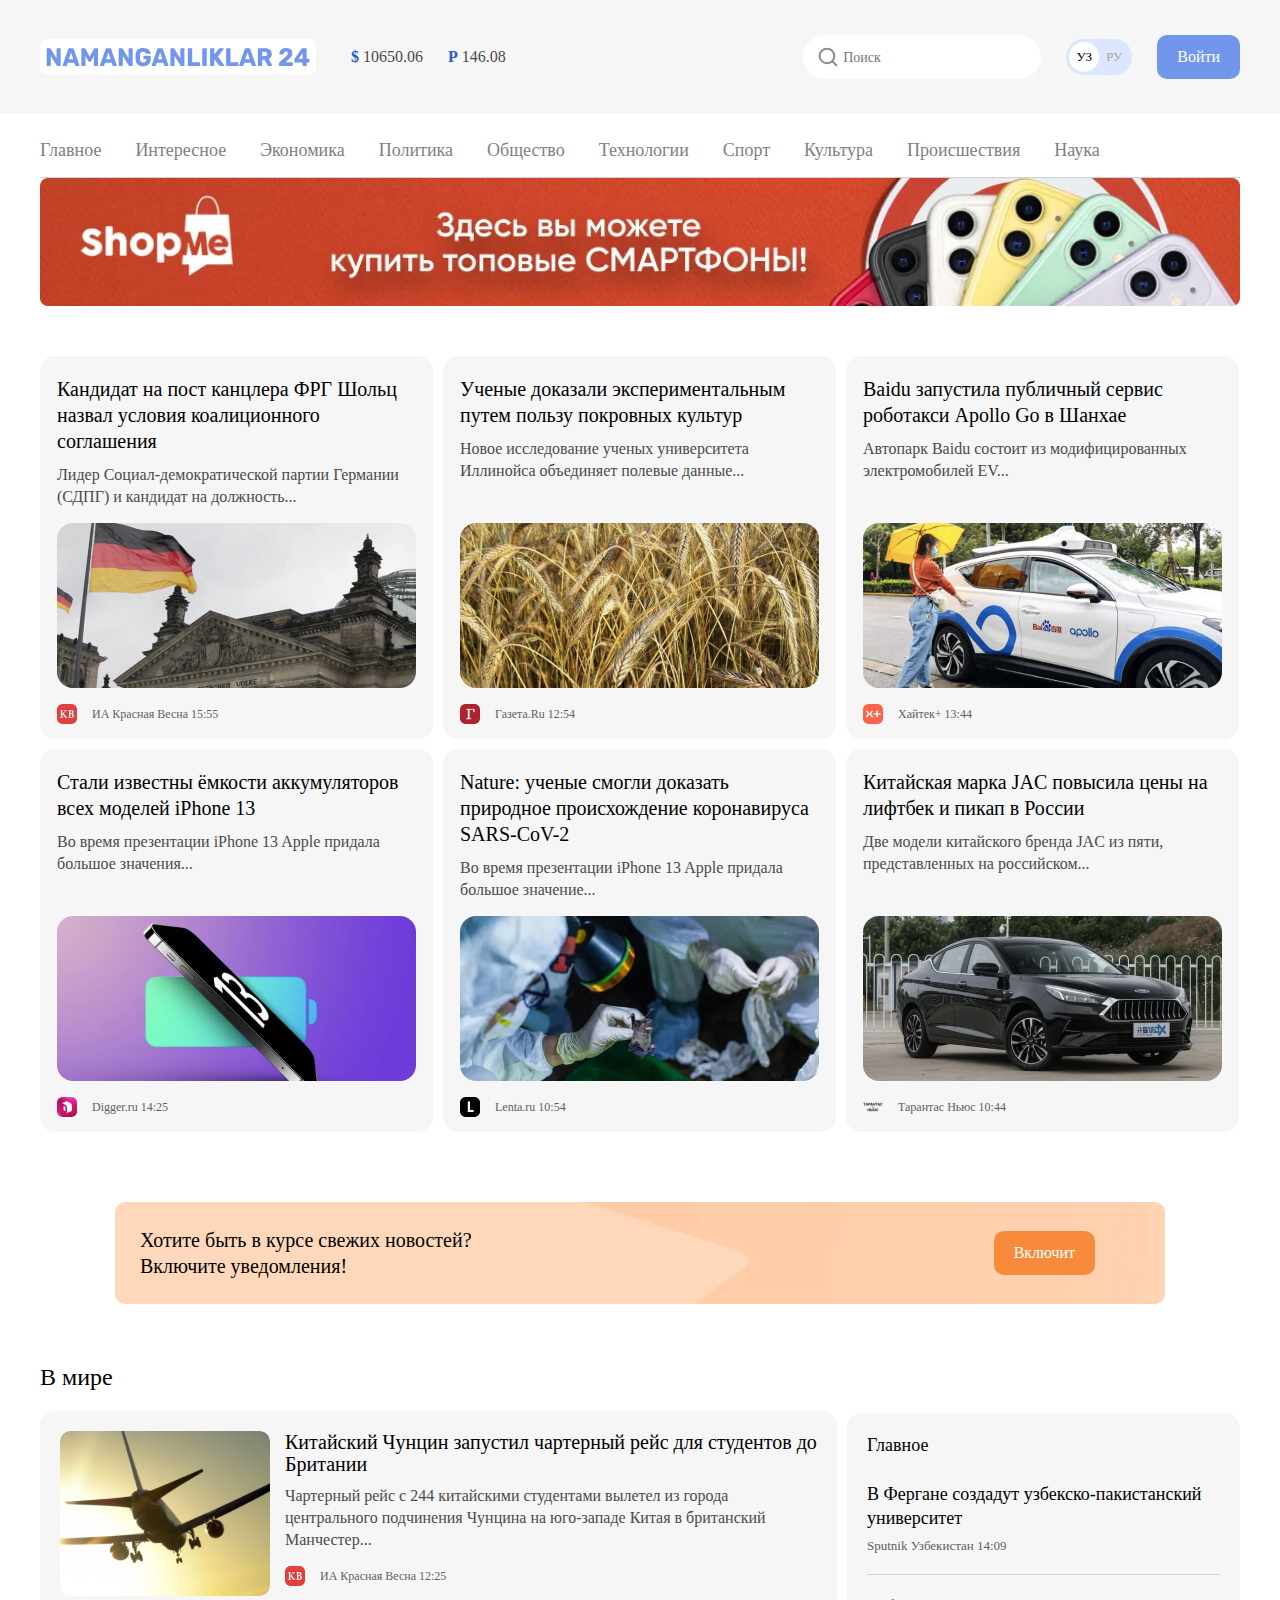
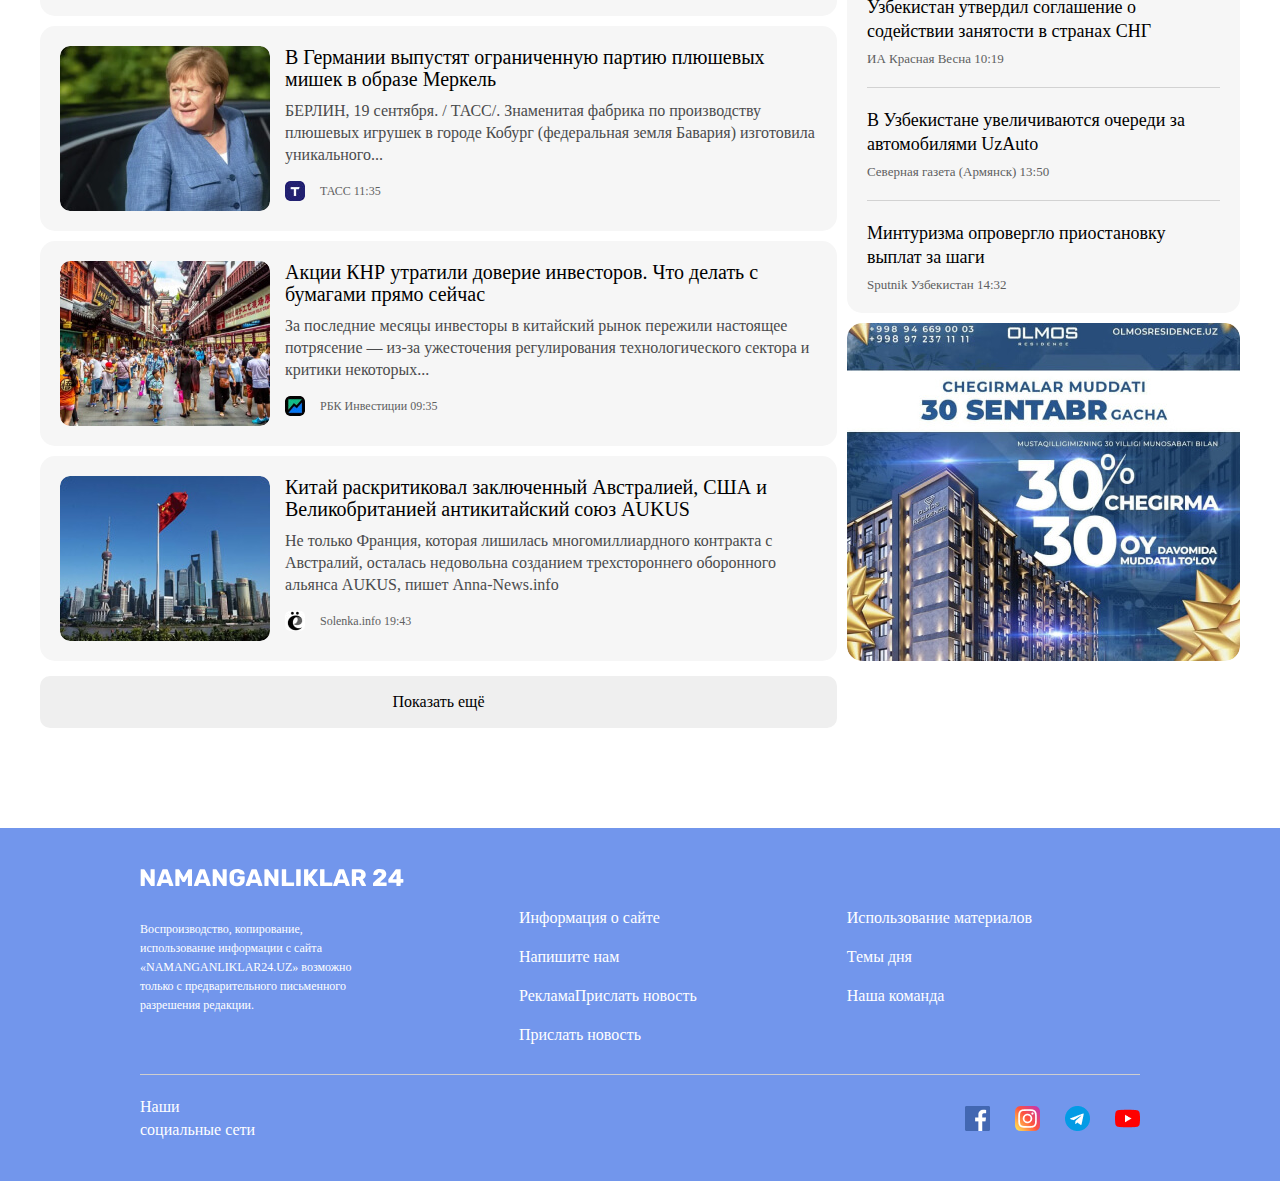
<file: index.html>
<!DOCTYPE html>
<html lang="ru">
<head>
  <meta charset="UTF-8">
  <meta http-equiv="X-UA-Compatible" content="IE=edge">
  <meta name="viewport" content="width=device-width, initial-scale=1.0">
  <title>Namanganliklar 24</title>

  <!-- ICON -->
  <link href='https://unpkg.com/boxicons@2.1.4/css/boxicons.min.css' rel='stylesheet'>

  <!-- GOOGLE FONTS -->
  <link rel="preconnect" href="https://fonts.googleapis.com">
  <link rel="preconnect" href="https://fonts.gstatic.com" crossorigin>
  <link href="https://fonts.googleapis.com/css2?family=Rubik:wght@400;500;700&display=swap" rel="stylesheet">

  <!-- STYLE -->
  <link rel="stylesheet" href="css/normalize.css">
  <link rel="stylesheet" href="css/styles.css">
</head>
<body>

  <!-- SITE-HEADER -->
<header class="site-header">
  <!-- SITE-HEADER-TOP -->
  <div class="site-header-top">
    <div class="site-header-top-container container">
      <!-- SITE-HEADER-LOGO -->
      <a class="site-header-logo" href="index.html">
        <img class="site-header-logo-img" src="img/logo-purple.svg" alt="" width="264" height="28">
      </a>

      <!-- CURRENCY-RATTES -->
      <ul class="currency-rates">
        <li class="currency-rates-item">
          <b class="currency-rates-type">$</b>
          <span class="currency-rates-value">10650.06</span>
        </li>

        <li class="currency-rates-item">
          <b class="currency-rates-type">Р</b>
          <span class="currency-rates-value">146.08</span>
        </li>
      </ul>

      <!-- GLOBAL-SEARCH-FORM -->
      <form class="global-search-form" action="https://echo.htmlakademy.ru" method="GET">
        <input class="global-search-form-input" type="search" name="search" placeholder="Поиск" aria-label="Поиск" required>
      </form>

      <!-- LANG-TOOGLE -->
      <div class="lang-toogle">
        <a class="lang-toogle-link lang-toogle-link-active" href="index.html">УЗ</a>
        <a class="lang-toogle-link" href="index.html">РУ</a>
      </div>

      <!-- SITE-HEADER-AUT -->
      <a class="button button-primary" href="#">Войти</a>
    </div>
  </div>

  <div class="container">
    <nav class="sitenav">
      <ul class="sitenav-list">
        <li class="sitenav-item">
          <a class="sitenav-link" href="index.html">Главное</a>
        </li>
        <li class="sitenav-item">
          <a class="sitenav-link" href="news-list.html">Интересное</a>
        </li>
        <li class="sitenav-item">
          <a class="sitenav-link" href="news-list.html">Экономика</a>
        </li>
        <li class="sitenav-item">
          <a class="sitenav-link" href="news-list.html">Политика</a>
        </li>
        <li class="sitenav-item">
          <a class="sitenav-link" href="news-list.html">Общество</a>
        </li>
        <li class="sitenav-item">
          <a class="sitenav-link" href="news-list.html">Технологии</a>
        </li>
        <li class="sitenav-item">
          <a class="sitenav-link" href="news-list.html">Спорт</a>
        </li>
        <li class="sitenav-item">
          <a class="sitenav-link" href="news-list.html">Культура</a>
        </li>
        <li class="sitenav-item">
          <a class="sitenav-link" href="news-list.html">Происшествия</a>
        </li>
        <li class="sitenav-item">
          <a class="sitenav-link" href="news-list.html">Наука</a>
        </li>
      </ul>
    </nav>

    <!-- SITE-HEADER-BANNER -->
    <aside class="site-header-banner">
      <a class="site-header-banner-link" href="#" target="_blank">
        <img class="site-header-banner-img" src="img/shopme-banner.jpg" alt="ShopMe banner" width="1200" height="128" srcset="img/shopme-banner.jpg 1x, img/shopme-banner@2x.jpg 2x">
      </a>
    </aside>
  </div>
</header>


<!-- MAIN-CONTENT -->
<main class="main-content">
  <div class="container">
    <!-- <h1>Namanganliklar24 site movosti</h1> -->
    <!-- TOP-NEWS  -->
    <section class="top-news">
      <!-- <h2>Top novosti</h2> -->
      <!-- NEWS-GRID  -->
      <div class="news-grid">
        <!-- NEWS-GRID-ITEM -->
        <article class="news-grid-item article-card">
          <h3 class="article-card-title">
            <a class="article-card-link" href="">
              Кандидат на пост канцлера ФРГ Шольц назвал условия коалиционного соглашения
            </a>
          </h3>
          <p class="article-card-text">
            Лидер Социал-демократической партии Германии (СДПГ) и кандидат на должность...
          </p>
          <img class="article-card-img" src="img/germany.jpg" alt="Кандидат на пост канцлера ФРГ Шольц назвал условия коалиционного соглашения" width="360" height="165" srcset="img/germany.jpg 1x, img/germany@2x.jpg 2x">
          <footer class="article-card-footer">
            <img class="aritcle-card-source-icon" src="img/krasnaya-vesna.jpg" alt="" width="20" height="20" srcset="img/krasnaya-vesna.jpg 1x, img/krasnaya-vesna@2x.jpg 2x">
            <div class="article-card-source-time">
              <span class="article-card-source">ИА Красная Весна</span>
              <time datetime="2021-09-27T15:55:00">15:55</time>
            </div>
          </footer>
        </article>
        <!-- NEWS-GRID-ITEM -->
        <article class="news-grid-item article-card">
          <h3 class="article-card-title">
            <a class="article-card-link" href="">
              Ученые доказали экспериментальным путем пользу покровных культур
            </a>
          </h3>
          <p class="article-card-text">
            Новое исследование ученых университета Иллинойса объединяет полевые данные...
          </p>
          <img class="article-card-img" src="img/wheat.jpg" alt="Ученые доказали экспериментальным путем пользу покровных культур" width="360" height="165" srcset="img/wheat.jpg 1x, img/wheat@2x.jpg 2x">
          <footer class="article-card-footer">
            <img class="aritcle-card-source-icon" src="img/gazeta-ru.jpg" alt="" width="20" height="20" srcset="img/gazeta-ru.jpg 1x, img/gazeta-ru@2x.jpg 2x">
            <div class="article-card-source-time">
              <span class="article-card-source">Газета.Ru</span>
              <time datetime="2021-09-27T12:54:00">12:54</time>
            </div>
          </footer>
        </article>
        <!-- NEWS-GRID-ITEM -->
        <article class="news-grid-item article-card">
          <h3 class="article-card-title">
            <a class="article-card-link" href="">
              Baidu запустила публичный сервис роботакси Apollo Go в Шанхае
            </a>
          </h3>
          <p class="article-card-text">
            Автопарк Baidu состоит из модифицированных электромобилей EV...
          </p>
          <img class="article-card-img" src="img/baidu.jpg" alt="Baidu запустила публичный сервис роботакси Apollo Go в Шанхае" width="360" height="165" srcset="img/baidu.jpg 1x, img/baidu@2x.jpg 2x">
          <footer class="article-card-footer">
            <img class="aritcle-card-source-icon" src="img/hitech-plus.jpg" alt="" width="20" height="20" srcset="img/hitech-plus.jpg 1x, img/hitech-plus@2x.jpg 2x">
            <div class="article-card-source-time">
              <span class="article-card-source">Хайтек+</span>
              <time datetime="2021-09-27T13:44:00">13:44</time>
            </div>
          </footer>
        </article>
        <!-- NEWS-GRID-ITEM -->
        <article class="news-grid-item article-card">
          <h3 class="article-card-title">
            <a class="article-card-link" href="">
              Стали известны ёмкости аккумуляторов всех моделей iPhone 13
            </a>
          </h3>
          <p class="article-card-text">
            Во время презентации iPhone 13 Apple придала большое значения...
          </p>
          <img class="article-card-img" src="img/iphone-13.jpg" alt="Стали известны ёмкости аккумуляторов всех моделей iPhone 13" width="360" height="165" srcset="img/iphone-13.jpg 1x, img/iphone-13@2x.jpg 2x">
          <footer class="article-card-footer">
            <img class="aritcle-card-source-icon" src="img/digger-logo.jpg" alt="" width="20" height="20" srcset="img/digger-logo.jpg 1x, img/digger-logo@2x.jpg 2x">
            <div class="article-card-source-time">
              <span class="article-card-source">Digger.ru</span>
              <time datetime="2021-09-27T14:25:00">14:25</time>
            </div>
          </footer>
        </article>
        <!-- NEWS-GRID-ITEM -->
        <article class="news-grid-item article-card">
          <h3 class="article-card-title">
            <a class="article-card-link" href="">
              Nature: ученые смогли доказать природное происхождение коронавируса SARS-CoV-2
            </a>
          </h3>
          <p class="article-card-text">
            Во время презентации iPhone 13 Apple придала большое значение...
          </p>
          <img class="article-card-img" src="img/sars-cov-2.jpg" alt="Nature: ученые смогли доказать природное происхождение коронавируса SARS-CoV-2" width="360" height="165" srcset="img/sars-cov-2.jpg 1x, img/sars-cov-2@2x.jpg 2x">
          <footer class="article-card-footer">
            <img class="aritcle-card-source-icon" src="img/lenta.jpg" alt="" width="20" height="20" srcset="img/lenta.jpg 1x, img/lenta@2x.jpg 2x">
            <div class="article-card-source-time">
              <span class="article-card-source">Lenta.ru</span>
              <time datetime="2021-09-27T10:54:00">10:54</time>
            </div>
          </footer>
        </article>
        <!-- NEWS-GRID-ITEM -->
        <article class="news-grid-item article-card">
          <h3 class="article-card-title">
            <a class="article-card-link" href="">
              Китайская марка JAC повысила цены на лифтбек и пикап в России
            </a>
          </h3>
          <p class="article-card-text">
            Две модели китайского бренда JAC из пяти, представленных на российском...
          </p>
          <img class="article-card-img" src="img/jac.jpg" alt="Китайская марка JAC повысила цены на лифтбек и пикап в России" width="360" height="165" srcset="img/jac.jpg 1x, img/jac@2x.jpg 2x">
          <footer class="article-card-footer">
            <img class="aritcle-card-source-icon" src="img/tarantas-news.png" alt="" width="20" height="20" srcset="img/tarantas-news.png 1x, img/tarantas-news@2x.png 2x">
            <div class="article-card-source-time">
              <span class="article-card-source">Тарантас Ньюс</span>
              <time datetime="2021-09-27T10:44:00">10:44</time>
            </div>
          </footer>
        </article>
      </div>
    </section>

    <!-- NOTIFICATION-CTA -->
    <section class="notification-cta">
      <div class="notification-cta-text">
        Хотите быть в курсе свежих новостей?
        <br>Включите уведомления!
      </div>
      <button class="button button-orange" type="button">Включит</button>
    </section>

    <!-- LAYAUT  -->
    <div class="layaut-2-1">
      <div class="layaut-2-1-main">
        <section class="global-news">
          <h2 class="global-news-heading">В мире</h2>
          <div class="news-list">
            <div class="news-list-item article-card-horizontal">
              <img class="article-card-horizontal-img" src="img/airplane.jpg" alt="" srcset="img/airplane.jpg 1x, img/airplane.jpg@2x 2x" width="210" height="165">
              <div class="article-card-horizontal-content">
                <h3 class="article-card-horizontal-title">
                  <a class="article-card-horizontal-link" href="#">
                    Китайский Чунцин запустил чартерный рейс для студентов до Британии
                  </a>
                </h3>
                <p class="article-card-horizontal-text">
                  Чартерный рейс с 244 китайскими студентами вылетел из города центрального подчинения Чунцина на юго-западе Китая в британский Манчестер...
                </p>
                <footer class="article-card-horizontal-footer">
                  <img class="aritcle-card-source-icon" src="img/Красна-Весна.jpg" alt="" width="20" height="20" srcset="img/Красна-Весна.jpg 1x,img/Красна-Весна@2x.jpg.jpg 2x">
                  <div class="article-card-horizontal-source-time">
                    <span class="article-card-horizontal-source">ИА Красная Весна</span>
                    <time datetime="2021-09-27T12:25:00">12:25</time>
                  </div>
                </footer>
              </div>
            </div>
            <div class="news-list-item article-card-horizontal">
              <img class="article-card-horizontal-img" src="img/woman.jpg" alt="" srcset="img/woman.jpg 1x, img/woman.jpg@2x 2x" width="210" height="165">
              <div class="article-card-horizontal-content">
                <h3 class="article-card-horizontal-title">
                  <a class="article-card-horizontal-link" href="#">
                    В Германии выпустят ограниченную партию плюшевых мишек в образе Меркель
                  </a>
                </h3>
                <p class="article-card-horizontal-text">
                  БЕРЛИН, 19 сентября. / ТАСС/. Знаменитая фабрика по производству плюшевых игрушек в городе Кобург (федеральная земля Бавария) изготовила уникального...
                </p>
                <footer class="article-card-horizontal-footer">
                  <img class="aritcle-card-source-icon" src="img/ТАСС.jpg" alt="" width="20" height="20" srcset="img/ТАСС.jpg 1x, img/ТАСС.jpg@2x 2x">
                  <div class="article-card-horizontal-source-time">
                    <span class="article-card-horizontal-source">ТАСС</span>
                    <time datetime="2021-09-27T11:35:00">11:35</time>
                  </div>
                </footer>
              </div>
            </div>
            <div class="news-list-item article-card-horizontal">
              <img class="article-card-horizontal-img" src="img/china-market.jpg" alt="" srcset="img/china-market.jpg 1x, img/china-market.jpg@2x 2x" width="210" height="165">
              <div class="article-card-horizontal-content">
                <h3 class="article-card-horizontal-title">
                  <a class="article-card-horizontal-link" href="#">
                    Акции КНР утратили доверие инвесторов. Что делать с бумагами прямо сейчас
                  </a>
                </h3>
                <p class="article-card-horizontal-text">
                  За последние месяцы инвесторы в китайский рынок пережили настоящее потрясение — из-за ужесточения регулирования технологического сектора и критики некоторых...
                </p>
                <footer class="article-card-horizontal-footer">
                  <img class="aritcle-card-source-icon" src="img/investitsiya.jpg" alt="" width="20" height="20" srcset="img/investitsiya.jpg 1x, img/investitsiya.jpg@2x 2x">
                  <div class="article-card-horizontal-source-time">
                    <span class="article-card-horizontal-source">РБК Инвестиции</span>
                    <time datetime="2021-09-27T09:35:00">09:35</time>
                  </div>
                </footer>
              </div>
            </div>
            <div class="news-list-item article-card-horizontal">
              <img class="article-card-horizontal-img" src="img/amerika.jpg" alt="" srcset="img/amerika.jpg 1x, img/amerika.jpg@2x 2x" width="210" height="165">
              <div class="article-card-horizontal-content">
                <h3 class="article-card-horizontal-title">
                  <a class="article-card-horizontal-link" href="#">
                    Китай раскритиковал заключенный Австралией, США и Великобританией антикитайский союз AUKUS
                  </a>
                </h3>
                <p class="article-card-horizontal-text">
                  Не только Франция, которая лишилась многомиллиардного контракта с Австралий, осталась недовольна созданием трехстороннего оборонного альянса AUKUS, пишет Anna-News.info
                </p>
                <footer class="article-card-horizontal-footer">
                  <img class="aritcle-card-source-icon" src="img/Solenka-info.jpg" alt="" width="20" height="20" srcset="img/Solenka-info.jpg 1x, img/Solenka-info@2x.jpg 2x">
                  <div class="article-card-horizontal-source-time">
                    <span class="article-card-horizontal-source">Solenka.info</span>
                    <time datetime="2021-09-27T19:43:00">19:43</time>
                  </div>
                </footer>
              </div>
            </div>
          </div>
          <button class="news-list-more-button button button-block" type="button">Показать ещё</button>
        </section>
      </div>
      <div class="layaut-2-1-sidebar">
        <section class="layaut-2-1-sidebar-item sidebar-news-card">
          <h2 class="sidebar-news-card-heading">Главное</h2>
          <ul class="sidebar-news-card-list">
            <li class="sidebar-news-card-item">
              <h3 class="sidebar-news-card-title">
                <a class="sidebar-news-card-link" href="#">
                  В Фергане создадут узбекско-пакистанский университет
                </a>
              </h3>
              <div class="sidebar-news-card-source-time">
                <span class="sidebar-news-card-source">Sputnik Узбекистан</span>
                <time datetime="2021-09-27T14:09:00">14:09</time>
              </div>
            </li>
            <li class="sidebar-news-card-item">
              <h3 class="sidebar-news-card-title">
                <a class="sidebar-news-card-link" href="#">
                  Узбекистан утвердил соглашение о содействии занятости в странах СНГ
                </a>
              </h3>
              <div class="sidebar-news-card-source-time">
                <span class="sidebar-news-card-source">ИА Красная Весна</span>
                <time datetime="2021-09-27T10:19:00">10:19</time>
              </div>
            </li>
            <li class="sidebar-news-card-item">
              <h3 class="sidebar-news-card-title">
                <a class="sidebar-news-card-link" href="#">
                  В Узбекистане увеличиваются очереди за автомобилями UzAuto
                </a>
              </h3>
              <div class="sidebar-news-card-source-time">
                <span class="sidebar-news-card-source">Северная газета (Армянск)</span>
                <time datetime="2021-09-27T13:50:00">13:50</time>
              </div>
            </li>
            <li class="sidebar-news-card-item">
              <h3 class="sidebar-news-card-title">
                <a class="sidebar-news-card-link" href="#">
                  Минтуризма опровергло приостановку выплат за шаги
                </a>
              </h3>
              <div class="sidebar-news-card-source-time">
                <span class="sidebar-news-card-source">Sputnik Узбекистан</span>
                <time datetime="2021-09-27T14:32:00">14:32</time>
              </div>
            </li>
          </ul>
        </section>

        <aside class="layaut-2-1-sidebar-item sidebar-add">
          <a class="sidebar-add-link" target="_blank" href="#">
            <img class="sidebar-add-img" src="img/olmos-building.jpg" alt="Olmos" width="393" height="338" srcset="img/olmos-building.jpg 1x, img/olmos-building@2x.jpg 2x">
          </a>
        </aside>
      </div>
    </div>

  </div>
</main>

<!-- FOOTER  -->
<footer class="site-footer">
  <div class="footer-container">
    <!-- FOOTER-LOGO  -->
    <a class="site-footer-logo" href="index.html">
      <img class="site-footer-logo" src="img/logo.svg" alt="" width="264" height="28">
    </a>

    <!-- SITE-ABOUT-TEXT  -->
    <div class="site-about">
      <p class="site-about-text">
        Воспроизводство, копирование, использование информации с сайта «NAMANGANLIKLAR24.UZ» возможно только с предварительного письменного разрешения редакции.
      </p>
      <ul class="footer-site-about-list">
        <li class="footer-site-about-item">
          <a class="footer-site-about-link" href="#">
            Информация о сайте
          </a>
        </li>
        <li class="footer-site-about-item">
          <a class="footer-site-about-link" href="#">
            Напишите нам
          </a>
        </li>
        <li class="footer-site-about-item">
          <a class="footer-site-about-link" href="#">
            РекламаПрислать новость
          </a>
        </li>
        <li class="footer-site-about-item">
          <a class="footer-site-about-link" href="#">
            Прислать новость
          </a>
        </li>
      </ul>
      <ul class="footer-site-about-list">
        <li class="footer-site-about-item">
          <a class="footer-site-about-link" href="#">
            Использование материалов
          </a>
        </li>
        <li class="footer-site-about-item">
          <a class="footer-site-about-link" href="#">
            Темы дня
          </a>
        </li>
        <li class="footer-site-about-item">
          <a class="footer-site-about-link" href="#">
            Наша команда
          </a>
        </li>
      </ul>
    </div>

    <!-- SOCIAL-NETWORKS -->
    <div class="social">
      <div class="social-media-text">
        Наши
        <br>социальные сети
      </div>
      <div class="social-media-app">
        <ul class="social-list">
          <li class="social-item">
            <a class="social-link" href="#">
              <img class="social-link-img" src="img/facebok.png" srcset="img/facebok.png 1x, img/facebok@2x.png 2x" alt="" width="25" height="25">
            </a>
          </li>
          <li class="social-item">
            <a class="social-link" href="#">
              <img class="social-link-img" src="img/instagram.png" alt="" srcset="img/instagram.png 1x, img/instagram@2x.png 2x" width="25" height="25">
            </a>
          </li>
          <li class="social-item">
            <a class="social-link" href="#">
              <img class="social-link-img" src="img/telegram.png" alt="" srcset="img/telegram.png 1x, img/telegram@2x.png 2x" width="25" height="25">
            </a>
          </li>
          <li class="social-item">
            <a class="social-link" href="#">
              <img class="social-link-img" src="img/youtube.png" alt="" srcset="img/youtube.png 1x, img/youtube@2x.png 2x" width="25" height="25">
            </a>
          </li>
        </ul>
      </div>
    </div>
  </div>
</footer>
</body>
</html>
</file>
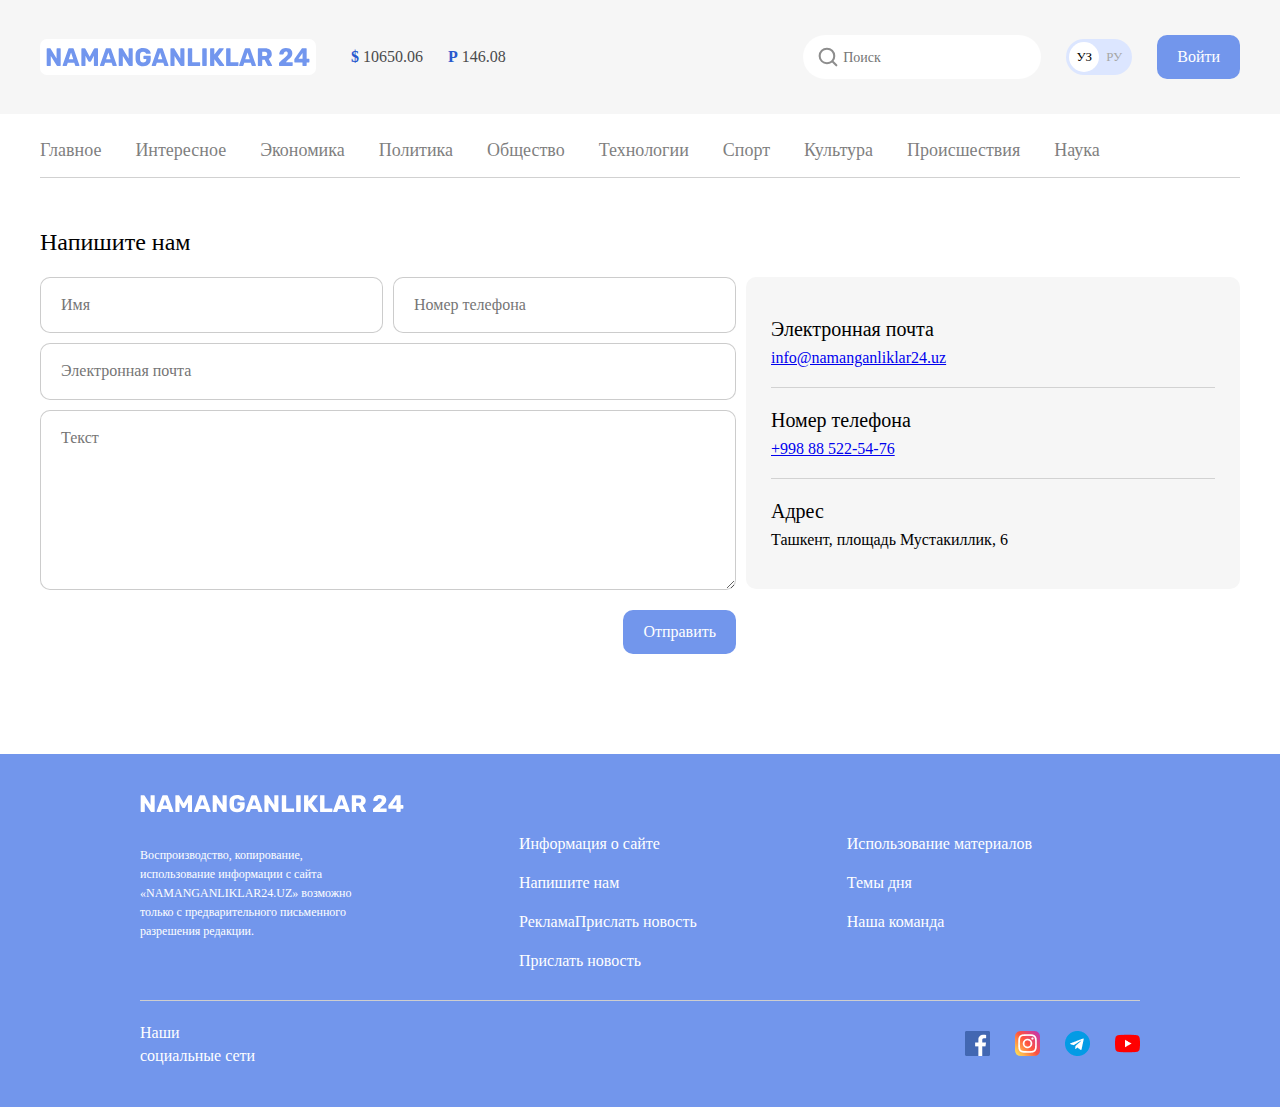
<file: contact.html>
<!DOCTYPE html>
<html lang="ru">
<head>
  <meta charset="UTF-8">
  <meta http-equiv="X-UA-Compatible" content="IE=edge">
  <meta name="viewport" content="width=device-width, initial-scale=1.0">
  <title>Контакт 24</title>

  <!-- ICON -->
  <link href='https://unpkg.com/boxicons@2.1.4/css/boxicons.min.css' rel='stylesheet'>

  <!-- GOOGLE FONTS -->
  <link rel="preconnect" href="https://fonts.googleapis.com">
  <link rel="preconnect" href="https://fonts.gstatic.com" crossorigin>
  <link href="https://fonts.googleapis.com/css2?family=Rubik:wght@400;500;700&display=swap" rel="stylesheet">

  <!-- STYLE -->
  <link rel="stylesheet" href="css/normalize.css">
  <link rel="stylesheet" href="css/styles.css">
</head>
<body>

  <!-- SITE-HEADER -->
<header class="site-header">
  <!-- SITE-HEADER-TOP -->
  <div class="site-header-top">
    <div class="site-header-top-container container">
      <!-- SITE-HEADER-LOGO -->
      <a class="site-header-logo" href="index.html">
        <img class="site-header-logo-img" src="img/logo-purple.svg" alt="" width="264" height="28">
      </a>

      <!-- CURRENCY-RATTES -->
      <ul class="currency-rates">
        <li class="currency-rates-item">
          <b class="currency-rates-type">$</b>
          <span class="currency-rates-value">10650.06</span>
        </li>

        <li class="currency-rates-item">
          <b class="currency-rates-type">Р</b>
          <span class="currency-rates-value">146.08</span>
        </li>
      </ul>

      <!-- GLOBAL-SEARCH-FORM -->
      <form class="global-search-form" action="https://echo.htmlakademy.ru" method="GET">
        <input class="global-search-form-input" type="search" name="search" placeholder="Поиск" aria-label="Поиск" required>
      </form>

      <!-- LANG-TOOGLE -->
      <div class="lang-toogle">
        <a class="lang-toogle-link lang-toogle-link-active" href="index.html">УЗ</a>
        <a class="lang-toogle-link" href="index.html">РУ</a>
      </div>

      <!-- SITE-HEADER-AUT -->
      <a class="button button-primary" href="#">Войти</a>
    </div>
  </div>

  <div class="container">
    <nav class="sitenav">
      <ul class="sitenav-list">
        <li class="sitenav-item">
          <a class="sitenav-link" href="index.html">Главное</a>
        </li>
        <li class="sitenav-item">
          <a class="sitenav-link" href="news-list.html">Интересное</a>
        </li>
        <li class="sitenav-item">
          <a class="sitenav-link" href="news-list.html">Экономика</a>
        </li>
        <li class="sitenav-item">
          <a class="sitenav-link" href="news-list.html">Политика</a>
        </li>
        <li class="sitenav-item">
          <a class="sitenav-link" href="news-list.html">Общество</a>
        </li>
        <li class="sitenav-item">
          <a class="sitenav-link" href="news-list.html">Технологии</a>
        </li>
        <li class="sitenav-item">
          <a class="sitenav-link" href="news-list.html">Спорт</a>
        </li>
        <li class="sitenav-item">
          <a class="sitenav-link" href="news-list.html">Культура</a>
        </li>
        <li class="sitenav-item">
          <a class="sitenav-link" href="news-list.html">Происшествия</a>
        </li>
        <li class="sitenav-item">
          <a class="sitenav-link" href="news-list.html">Наука</a>
        </li>
      </ul>
    </nav>

  </div>
</header>


<!-- MAIN-CONTENT -->
<main class="main-content">
  <div class="container">
    <div class="contact-page">
      <h1 class="contact-page-heading">Напишите нам</h1>

      <div class="contact-page-content">
        <form class="contact-page-form form" action="#">
          <div class="form-fields">
            <div class="form-groups-wrapper">
              <div class="form-group">
                <input class="form-field" type="text" name="name" placeholder="Имя" aria-label="Имя" required>
              </div>
              <div class="form-group">
                <input class="form-field" type="tel" name="phone_number" placeholder="Номер телефона" aria-label="Номер телефона" required>
              </div>
            </div>
            <div class="form-group">
              <input class="form-field" type="email" name="email" placeholder="Электронная почта" aria-label="Электронная почта" required>
            </div>
            <div class="form-group">
              <textarea class="form-field form-field-textarea" name="message" placeholder="Текст" aria-label="Текст" required></textarea>
            </div>
          </div>
          <button class="contact-page-form-submit button button-primary" type="submit">Отправить</button>
        </form>

        <div class="contact-page-info">
          <dl class="contact-page-definitions-card definitions-card">
            <div class="definitions-card-item">
              <dt class="definitions-card-title">Электронная почта</dt>
              <dd class="definitions-card-value"><a href="mailto:info@namanganliklar24.uz?subject=N24%20saytidan%20xabar">info@namanganliklar24.uz</a></dd>
            </div>
            <div class="definitions-card-item">
              <dt class="definitions-card-title">Номер телефона</dt>
              <dd class="definitions-card-value"><a href="tel:+998885225476">+998 88 522-54-76</a></dd>
            </div>
            <div class="definitions-card-item">
              <dt class="definitions-card-title">Адрес</dt>
              <dd class="definitions-card-value">Ташкент, площадь Мустакиллик, 6</dd>
            </div>
          </dl>
        </div>
      </div>
    </div>
  </div>
</main>

<footer class="site-footer">
  <div class="footer-container">
    <!-- FOOTER-LOGO  -->
    <a class="site-footer-logo" href="index.html">
      <img class="site-footer-logo" src="img/logo.svg" alt="" width="264" height="28">
    </a>

    <!-- SITE-ABOUT-TEXT  -->
    <div class="site-about">
      <p class="site-about-text">
        Воспроизводство, копирование, использование информации с сайта «NAMANGANLIKLAR24.UZ» возможно только с предварительного письменного разрешения редакции.
      </p>
      <ul class="footer-site-about-list">
        <li class="footer-site-about-item">
          <a class="footer-site-about-link" href="#">
            Информация о сайте
          </a>
        </li>
        <li class="footer-site-about-item">
          <a class="footer-site-about-link" href="#">
            Напишите нам
          </a>
        </li>
        <li class="footer-site-about-item">
          <a class="footer-site-about-link" href="#">
            РекламаПрислать новость
          </a>
        </li>
        <li class="footer-site-about-item">
          <a class="footer-site-about-link" href="#">
            Прислать новость
          </a>
        </li>
      </ul>
      <ul class="footer-site-about-list">
        <li class="footer-site-about-item">
          <a class="footer-site-about-link" href="#">
            Использование материалов
          </a>
        </li>
        <li class="footer-site-about-item">
          <a class="footer-site-about-link" href="#">
            Темы дня
          </a>
        </li>
        <li class="footer-site-about-item">
          <a class="footer-site-about-link" href="#">
            Наша команда
          </a>
        </li>
      </ul>
    </div>

    <!-- SOCIAL-NETWORKS -->
    <div class="social">
      <div class="social-media-text">
        Наши
        <br>социальные сети
      </div>
      <div class="social-media-app">
        <ul class="social-list">
          <li class="social-item">
            <a class="social-link" href="#">
              <img class="social-link-img" src="img/facebok.png" srcset="img/facebok.png 1x, img/facebok@2x.png 2x" alt="" width="25" height="25">
            </a>
          </li>
          <li class="social-item">
            <a class="social-link" href="#">
              <img class="social-link-img" src="img/instagram.png" alt="" srcset="img/instagram.png 1x, img/instagram@2x.png 2x" width="25" height="25">
            </a>
          </li>
          <li class="social-item">
            <a class="social-link" href="#">
              <img class="social-link-img" src="img/telegram.png" alt="" srcset="img/telegram.png 1x, img/telegram@2x.png 2x" width="25" height="25">
            </a>
          </li>
          <li class="social-item">
            <a class="social-link" href="#">
              <img class="social-link-img" src="img/youtube.png" alt="" srcset="img/youtube.png 1x, img/youtube@2x.png 2x" width="25" height="25">
            </a>
          </li>
        </ul>
      </div>
    </div>
  </div>
</footer>
</body>
</html>
</file>
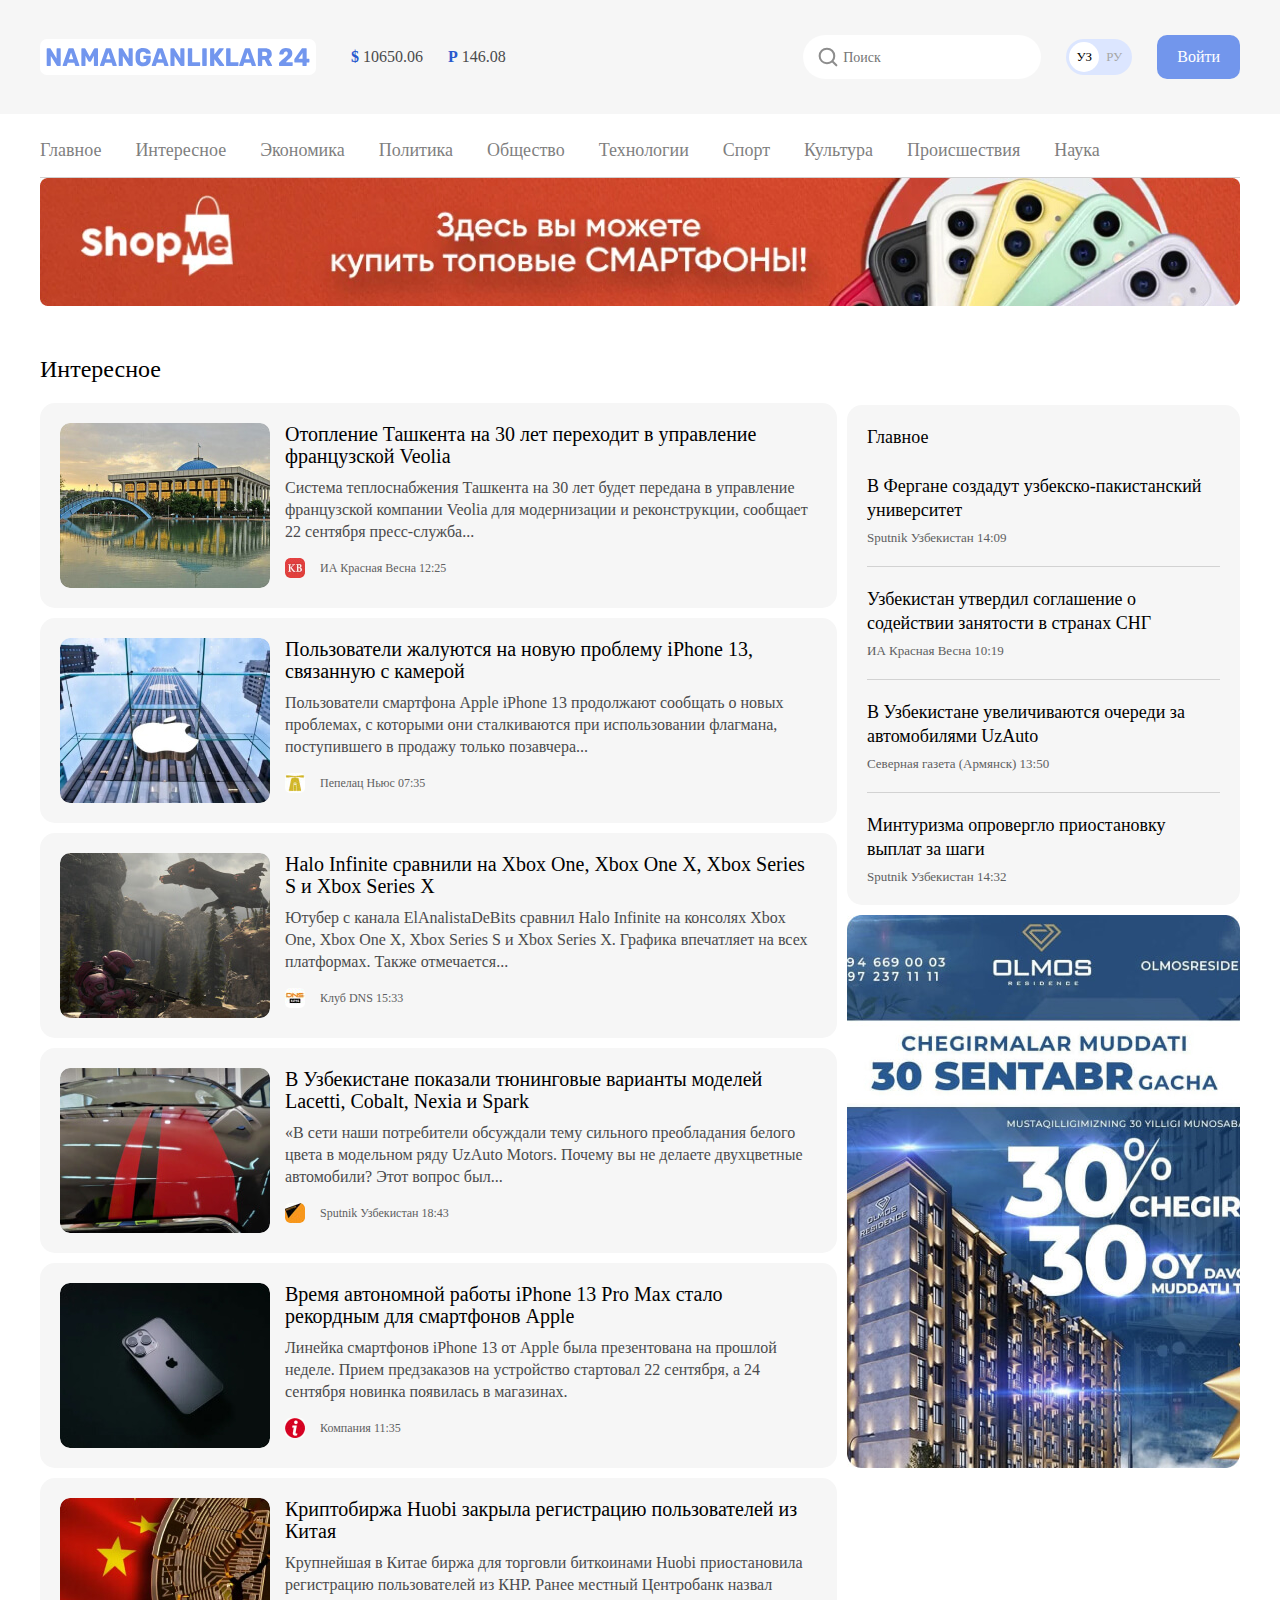
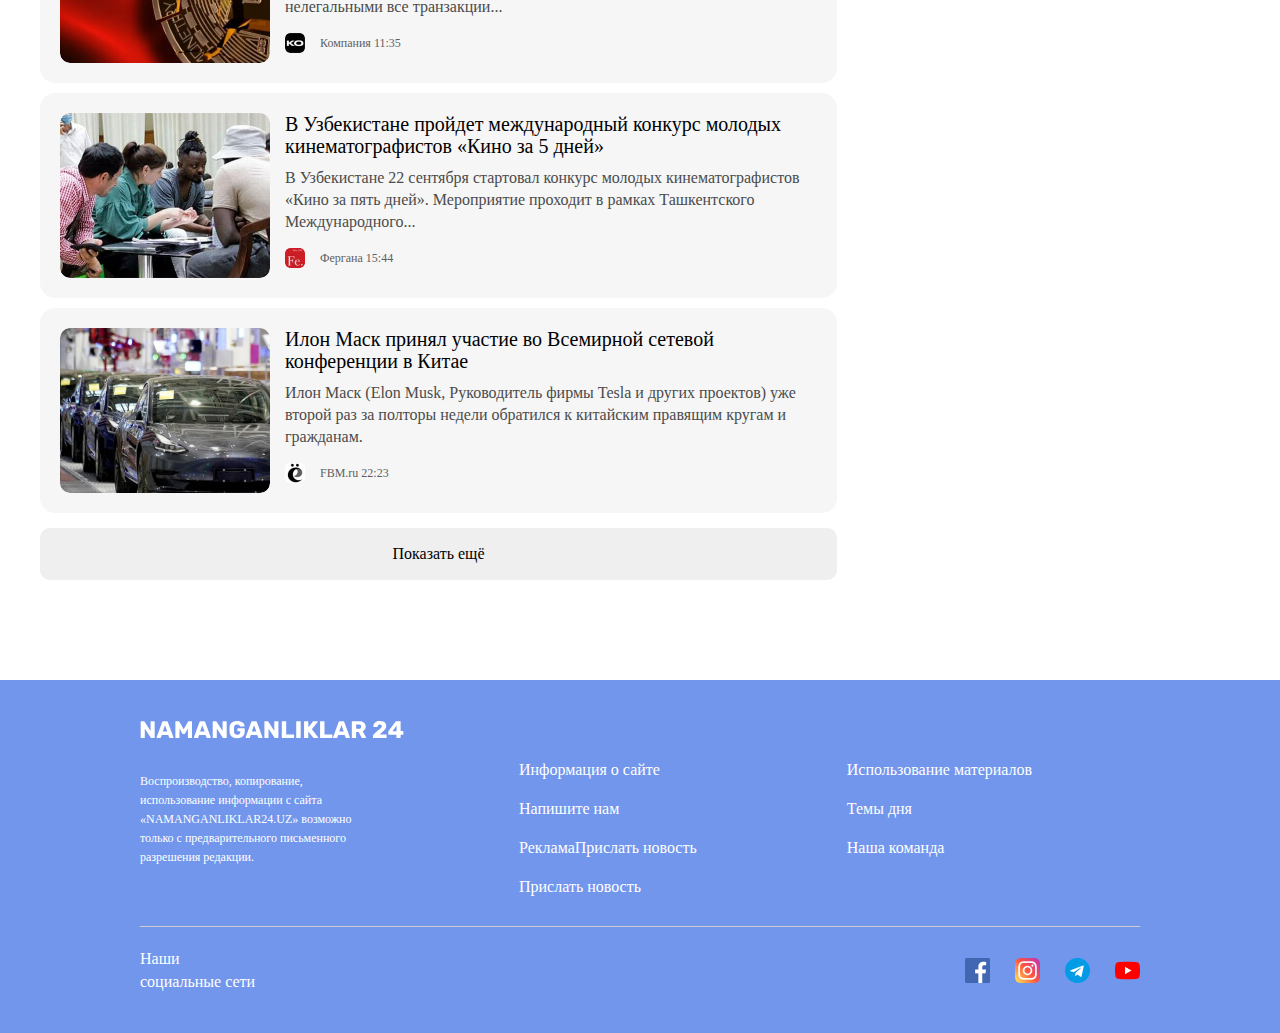
<file: news-list.html>
<!DOCTYPE html>
<html lang="ru">
<head>
  <meta charset="UTF-8">
  <meta http-equiv="X-UA-Compatible" content="IE=edge">
  <meta name="viewport" content="width=device-width, initial-scale=1.0">
  <title>Категория 24</title>

  <!-- ICON -->
  <link href='https://unpkg.com/boxicons@2.1.4/css/boxicons.min.css' rel='stylesheet'>

  <!-- GOOGLE FONTS -->
  <link rel="preconnect" href="https://fonts.googleapis.com">
  <link rel="preconnect" href="https://fonts.gstatic.com" crossorigin>
  <link href="https://fonts.googleapis.com/css2?family=Rubik:wght@400;500;700&display=swap" rel="stylesheet">

  <!-- STYLE -->
  <link rel="stylesheet" href="css/normalize.css">
  <link rel="stylesheet" href="css/styles.css">
</head>
<body>

  <!-- SITE-HEADER -->
<header class="site-header">
  <!-- SITE-HEADER-TOP -->
  <div class="site-header-top">
    <div class="site-header-top-container container">
      <!-- SITE-HEADER-LOGO -->
      <a class="site-header-logo" href="index.html">
        <img class="site-header-logo-img" src="img/logo-purple.svg" alt="" width="264" height="28">
      </a>

      <!-- CURRENCY-RATTES -->
      <ul class="currency-rates">
        <li class="currency-rates-item">
          <b class="currency-rates-type">$</b>
          <span class="currency-rates-value">10650.06</span>
        </li>

        <li class="currency-rates-item">
          <b class="currency-rates-type">Р</b>
          <span class="currency-rates-value">146.08</span>
        </li>
      </ul>

      <!-- GLOBAL-SEARCH-FORM -->
      <form class="global-search-form" action="https://echo.htmlakademy.ru" method="GET">
        <input class="global-search-form-input" type="search" name="search" placeholder="Поиск" aria-label="Поиск" required>
      </form>

      <!-- LANG-TOOGLE -->
      <div class="lang-toogle">
        <a class="lang-toogle-link lang-toogle-link-active" href="index.html">УЗ</a>
        <a class="lang-toogle-link" href="index.html">РУ</a>
      </div>

      <!-- SITE-HEADER-AUT -->
      <a class="button button-primary" href="#">Войти</a>
    </div>
  </div>

  <div class="container">
    <nav class="sitenav">
      <ul class="sitenav-list">
        <li class="sitenav-item">
          <a class="sitenav-link" href="index.html">Главное</a>
        </li>
        <li class="sitenav-item">
          <a class="sitenav-link" href="news-list.html">Интересное</a>
        </li>
        <li class="sitenav-item">
          <a class="sitenav-link" href="news-list.html">Экономика</a>
        </li>
        <li class="sitenav-item">
          <a class="sitenav-link" href="news-list.html">Политика</a>
        </li>
        <li class="sitenav-item">
          <a class="sitenav-link" href="news-list.html">Общество</a>
        </li>
        <li class="sitenav-item">
          <a class="sitenav-link" href="news-list.html">Технологии</a>
        </li>
        <li class="sitenav-item">
          <a class="sitenav-link" href="news-list.html">Спорт</a>
        </li>
        <li class="sitenav-item">
          <a class="sitenav-link" href="news-list.html">Культура</a>
        </li>
        <li class="sitenav-item">
          <a class="sitenav-link" href="news-list.html">Происшествия</a>
        </li>
        <li class="sitenav-item">
          <a class="sitenav-link" href="news-list.html">Наука</a>
        </li>
      </ul>
    </nav>

    <!-- SITE-HEADER-BANNER -->
    <aside class="site-header-banner">
      <a class="site-header-banner-link" href="#" target="_blank">
        <img class="site-header-banner-img" src="img/shopme-banner.jpg" alt="ShopMe banner" width="1200" height="128" srcset="img/shopme-banner.jpg 1x, img/shopme-banner@2x.jpg 2x">
      </a>
    </aside>
  </div>
</header>


<!-- MAIN-CONTENT -->
<main class="main-content">
  <div class="container">
        <!-- LAYAUT  -->
        <div class="layaut-2-1">
          <div class="layaut-2-1-main">
            <section class="global-news">
              <h2 class="global-news-heading">Интересное</h2>
              <div class="news-list">
                <div class="news-list-item article-card-horizontal">
                  <img class="article-card-horizontal-img" src="img/heating-toshkent.jpg" alt="" srcset="img/heating-toshkent.jpg 1x, img/heating-toshkent.jpg@2x 2x" width="210" height="165">
                  <div class="article-card-horizontal-content">
                    <h3 class="article-card-horizontal-title">
                      <a class="article-card-horizontal-link" href="#">
                        Отопление Ташкента на 30 лет переходит в управление французской Veolia
                      </a>
                    </h3>
                    <p class="article-card-horizontal-text">
                      Система теплоснабжения Ташкента на 30 лет будет передана в управление французской компании Veolia для модернизации и реконструкции, сообщает 22 сентября пресс-служба...
                    </p>
                    <footer class="article-card-horizontal-footer">
                      <img class="aritcle-card-source-icon" src="img/Красна-Весна.jpg" alt="" width="20" height="20" srcset="img/Красна-Весна.jpg 1x,img/Красна-Весна@2x.jpg.jpg 2x">
                      <div class="article-card-horizontal-source-time">
                        <span class="article-card-horizontal-source">ИА Красная Весна</span>
                        <time datetime="2021-09-27T12:25:00">12:25</time>
                      </div>
                    </footer>
                  </div>
                </div>
                <div class="news-list-item article-card-horizontal">
                  <img class="article-card-horizontal-img" src="img/iphone-company.jpg" alt="" srcset="img/iphone-company.jpg 1x, img/iphone-company.jpg@2x 2x" width="210" height="165">
                  <div class="article-card-horizontal-content">
                    <h3 class="article-card-horizontal-title">
                      <a class="article-card-horizontal-link" href="#">
                        Пользователи жалуются на новую проблему iPhone 13, связанную с камерой
                      </a>
                    </h3>
                    <p class="article-card-horizontal-text">
                      Пользователи смартфона Apple iPhone 13 продолжают сообщать о новых проблемах, с которыми они сталкиваются при использовании флагмана, поступившего в продажу только позавчера...
                    </p>
                    <footer class="article-card-horizontal-footer">
                      <img class="aritcle-card-source-icon" src="img/Пепелац.jpg" alt="" width="20" height="20" srcset="img/Пепелац.jpg 1x, img/Пепелац.jpg@2x 2x">
                      <div class="article-card-horizontal-source-time">
                        <span class="article-card-horizontal-source">Пепелац Ньюс</span>
                        <time datetime="2021-09-27T07:35:00">07:35</time>
                      </div>
                    </footer>
                  </div>
                </div>
                <div class="news-list-item article-card-horizontal">
                  <img class="article-card-horizontal-img" src="img/xbox-games.jpg" alt="" srcset="img/xbox-games.jpg 1x, img/xbox-games@2x.jpg 2x" width="210" height="165">
                  <div class="article-card-horizontal-content">
                    <h3 class="article-card-horizontal-title">
                      <a class="article-card-horizontal-link" href="#">
                        Halo Infinite сравнили на Xbox One, Xbox One X, Xbox Series S и Xbox Series X
                      </a>
                    </h3>
                    <p class="article-card-horizontal-text">
                      Ютубер с канала ElAnalistaDeBits сравнил Halo Infinite на консолях Xbox One, Xbox One X, Xbox Series S и Xbox Series X. Графика впечатляет на всех платформах. Также отмечается...
                    </p>
                    <footer class="article-card-horizontal-footer">
                      <img class="aritcle-card-source-icon" src="img/Клуб-DNS.jpg" alt="" width="20" height="20" srcset="img/Клуб-DNS.jpg 1x, img/Клуб-DNS@2x.jpg 2x">
                      <div class="article-card-horizontal-source-time">
                        <span class="article-card-horizontal-source">Клуб DNS</span>
                        <time datetime="2021-09-27T15:33:00">15:33</time>
                      </div>
                    </footer>
                  </div>
                </div>

                <div class="news-list-item article-card-horizontal">
                  <img class="article-card-horizontal-img" src="img/uzb-cars.jpg" alt="" srcset="img/uzb-cars.jpg 1x, img/uzb-cars@2x.jpg 2x" width="210" height="165">
                  <div class="article-card-horizontal-content">
                    <h3 class="article-card-horizontal-title">
                      <a class="article-card-horizontal-link" href="#">
                        В Узбекистане показали тюнинговые варианты моделей Lacetti, Cobalt, Nexia и Spark
                      </a>
                    </h3>
                    <p class="article-card-horizontal-text">
                      «В сети наши потребители обсуждали тему сильного преобладания белого цвета в модельном ряду UzAuto Motors. Почему вы не делаете двухцветные автомобили? Этот вопрос был...
                    </p>
                    <footer class="article-card-horizontal-footer">
                      <img class="aritcle-card-source-icon" src="img/Sputnik-Узбекистан.jpg" alt="" width="20" height="20" srcset="img/Sputnik-Узбекистан.jpg 1x, img/Sputnik-Узбекистан@2x.jpg 2x">
                      <div class="article-card-horizontal-source-time">
                        <span class="article-card-horizontal-source">Sputnik Узбекистан</span>
                        <time datetime="2021-09-27T18:43:00">18:43</time>
                      </div>
                    </footer>
                  </div>
                </div>

                <div class="news-list-item article-card-horizontal">
                  <img class="article-card-horizontal-img" src="img/iphone.jpg" alt="" srcset="img/iphone.jpg 1x, img/iphone@2x.jpg 2x" width="210" height="165">
                  <div class="article-card-horizontal-content">
                    <h3 class="article-card-horizontal-title">
                      <a class="article-card-horizontal-link" href="#">
                        Время автономной работы iPhone 13 Pro Max стало рекордным для смартфонов Apple
                      </a>
                    </h3>
                    <p class="article-card-horizontal-text">
                      Линейка смартфонов iPhone 13 от Apple была презентована на прошлой неделе. Прием предзаказов на устройство стартовал 22 сентября, а 24 сентября новинка появилась в магазинах.
                    </p>
                    <footer class="article-card-horizontal-footer">
                      <img class="aritcle-card-source-icon" src="img/iReactor.jpg" alt="" width="20" height="20" srcset="img/iReactor.jpg 1x, img/iReactor@2x.jpg 2x">
                      <div class="article-card-horizontal-source-time">
                        <span class="article-card-horizontal-source">Компания</span>
                        <time datetime="2021-09-27T12:25:00">11:35</time>
                      </div>
                    </footer>
                  </div>
                </div>

                <div class="news-list-item article-card-horizontal">
                  <img class="article-card-horizontal-img" src="img/cryptocurrency.jpg" alt="" srcset="img/cryptocurrency.jpg 1x, img/cryptocurrency@2x.jpg 2x" width="210" height="165">
                  <div class="article-card-horizontal-content">
                    <h3 class="article-card-horizontal-title">
                      <a class="article-card-horizontal-link" href="#">
                        Криптобиржа Huobi закрыла регистрацию пользователей из Китая
                      </a>
                    </h3>
                    <p class="article-card-horizontal-text">
                      Крупнейшая в Китае биржа для торговли биткоинами Huobi приостановила регистрацию пользователей из КНР. Ранее местный Центробанк назвал нелегальными все транзакции...
                    </p>
                    <footer class="article-card-horizontal-footer">
                      <img class="aritcle-card-source-icon" src="img/Компания.jpg" alt="" width="20" height="20" srcset="img/Компания.jpg 1x, img/Компания@2x.jpg 2x">
                      <div class="article-card-horizontal-source-time">
                        <span class="article-card-horizontal-source">Компания</span>
                        <time datetime="2021-09-27T11:35:00">11:35</time>
                      </div>
                    </footer>
                  </div>
                </div>

                <div class="news-list-item article-card-horizontal">
                  <img class="article-card-horizontal-img" src="img/conference.jpg" alt="" srcset="img/conference.jpg 1x, img/conference@2x.jpg 2x" width="210" height="165">
                  <div class="article-card-horizontal-content">
                    <h3 class="article-card-horizontal-title">
                      <a class="article-card-horizontal-link" href="#">
                        В Узбекистане пройдет международный конкурс молодых кинематографистов «Кино за 5 дней»
                      </a>
                    </h3>
                    <p class="article-card-horizontal-text">
                      В Узбекистане 22 сентября стартовал конкурс молодых кинематографистов «Кино за пять дней». Мероприятие проходит в рамках Ташкентского Международного...
                    </p>
                    <footer class="article-card-horizontal-footer">
                      <img class="aritcle-card-source-icon" src="img/Фергана.jpg" alt="" width="20" height="20" srcset="img/Фергана.jpg 1x, img/Фергана@2x.jpg 2x">
                      <div class="article-card-horizontal-source-time">
                        <span class="article-card-horizontal-source">Фергана</span>
                        <time datetime="2021-09-27T15:44:00">15:44</time>
                      </div>
                    </footer>
                  </div>
                </div>

                <div class="news-list-item article-card-horizontal">
                  <img class="article-card-horizontal-img" src="img/cars.jpg" alt="" srcset="img/cars.jpg 1x, img/cars@2x.jpg 2x" width="210" height="165">
                  <div class="article-card-horizontal-content">
                    <h3 class="article-card-horizontal-title">
                      <a class="article-card-horizontal-link" href="#">
                        Илон Маск принял участие во Всемирной сетевой конференции в Китае
                      </a>
                    </h3>
                    <p class="article-card-horizontal-text">
                      Илон Маск (Elon Musk, Руководитель фирмы Tesla и других проектов) уже второй раз за полторы недели обратился к китайским правящим кругам и гражданам.
                    </p>
                    <footer class="article-card-horizontal-footer">
                      <img class="aritcle-card-source-icon" src="img/FBM.ru.jpg" alt="" width="20" height="20" srcset="img/FBM.ru.jpg 1x, img/FBM.ru@2x.jpg 2x">
                      <div class="article-card-horizontal-source-time">
                        <span class="article-card-horizontal-source">FBM.ru</span>
                        <time datetime="2021-09-27T22:23:00">22:23</time>
                      </div>
                    </footer>
                  </div>
                </div>

              </div>
              <button class="news-list-more-button button button-block" type="button">Показать ещё</button>
            </section>
          </div>
          <div class="layaut-2-1-sidebar">
            <section class="layaut-2-1-sidebar-item sidebar-news-card">
              <h2 class="sidebar-news-card-heading">Главное</h2>
              <ul class="sidebar-news-card-list">
                <li class="sidebar-news-card-item">
                  <h3 class="sidebar-news-card-title">
                    <a class="sidebar-news-card-link" href="#">
                      В Фергане создадут узбекско-пакистанский университет
                    </a>
                  </h3>
                  <div class="sidebar-news-card-source-time">
                    <span class="sidebar-news-card-source">Sputnik Узбекистан</span>
                    <time datetime="2021-09-27T14:09:00">14:09</time>
                  </div>
                </li>
                <li class="sidebar-news-card-item">
                  <h3 class="sidebar-news-card-title">
                    <a class="sidebar-news-card-link" href="#">
                      Узбекистан утвердил соглашение о содействии занятости в странах СНГ
                    </a>
                  </h3>
                  <div class="sidebar-news-card-source-time">
                    <span class="sidebar-news-card-source">ИА Красная Весна</span>
                    <time datetime="2021-09-27T10:19:00">10:19</time>
                  </div>
                </li>
                <li class="sidebar-news-card-item">
                  <h3 class="sidebar-news-card-title">
                    <a class="sidebar-news-card-link" href="#">
                      В Узбекистане увеличиваются очереди за автомобилями UzAuto
                    </a>
                  </h3>
                  <div class="sidebar-news-card-source-time">
                    <span class="sidebar-news-card-source">Северная газета (Армянск)</span>
                    <time datetime="2021-09-27T13:50:00">13:50</time>
                  </div>
                </li>
                <li class="sidebar-news-card-item">
                  <h3 class="sidebar-news-card-title">
                    <a class="sidebar-news-card-link" href="#">
                      Минтуризма опровергло приостановку выплат за шаги
                    </a>
                  </h3>
                  <div class="sidebar-news-card-source-time">
                    <span class="sidebar-news-card-source">Sputnik Узбекистан</span>
                    <time datetime="2021-09-27T14:32:00">14:32</time>
                  </div>
                </li>
              </ul>
            </section>

            <aside class="layaut-2-1-sidebar-item sidebar-add">
              <a class="sidebar-add-link" target="_blank" href="#">
                <img class="sidebar-add-img-tall" src="img/olmos-building-tall.jpg" alt="Olmos" width="393" height="553" srcset="img/olmos-building-tall.jpg 1x, img/olmos-building-tall@2x.jpg 2x">
              </a>
            </aside>
          </div>
        </div>
  </div>
</main>

<footer class="site-footer">
  <div class="footer-container">
    <!-- FOOTER-LOGO  -->
    <a class="site-footer-logo" href="index.html">
      <img class="site-footer-logo" src="img/logo.svg" alt="" width="264" height="28">
    </a>

    <!-- SITE-ABOUT-TEXT  -->
    <div class="site-about">
      <p class="site-about-text">
        Воспроизводство, копирование, использование информации с сайта «NAMANGANLIKLAR24.UZ» возможно только с предварительного письменного разрешения редакции.
      </p>
      <ul class="footer-site-about-list">
        <li class="footer-site-about-item">
          <a class="footer-site-about-link" href="#">
            Информация о сайте
          </a>
        </li>
        <li class="footer-site-about-item">
          <a class="footer-site-about-link" href="#">
            Напишите нам
          </a>
        </li>
        <li class="footer-site-about-item">
          <a class="footer-site-about-link" href="#">
            РекламаПрислать новость
          </a>
        </li>
        <li class="footer-site-about-item">
          <a class="footer-site-about-link" href="#">
            Прислать новость
          </a>
        </li>
      </ul>
      <ul class="footer-site-about-list">
        <li class="footer-site-about-item">
          <a class="footer-site-about-link" href="#">
            Использование материалов
          </a>
        </li>
        <li class="footer-site-about-item">
          <a class="footer-site-about-link" href="#">
            Темы дня
          </a>
        </li>
        <li class="footer-site-about-item">
          <a class="footer-site-about-link" href="#">
            Наша команда
          </a>
        </li>
      </ul>
    </div>

    <!-- SOCIAL-NETWORKS -->
    <div class="social">
      <div class="social-media-text">
        Наши
        <br>социальные сети
      </div>
      <div class="social-media-app">
        <ul class="social-list">
          <li class="social-item">
            <a class="social-link" href="#">
              <img class="social-link-img" src="img/facebok.png" srcset="img/facebok.png 1x, img/facebok@2x.png 2x" alt="" width="25" height="25">
            </a>
          </li>
          <li class="social-item">
            <a class="social-link" href="#">
              <img class="social-link-img" src="img/instagram.png" alt="" srcset="img/instagram.png 1x, img/instagram@2x.png 2x" width="25" height="25">
            </a>
          </li>
          <li class="social-item">
            <a class="social-link" href="#">
              <img class="social-link-img" src="img/telegram.png" alt="" srcset="img/telegram.png 1x, img/telegram@2x.png 2x" width="25" height="25">
            </a>
          </li>
          <li class="social-item">
            <a class="social-link" href="#">
              <img class="social-link-img" src="img/youtube.png" alt="" srcset="img/youtube.png 1x, img/youtube@2x.png 2x" width="25" height="25">
            </a>
          </li>
        </ul>
      </div>
    </div>
  </div>
</footer>
</body>
</html>
</file>
<file: css/styles.css>
/* GLOBAL */
* {
  box-sizing: border-box;
}

html {
  height: 100%;
  scroll-behavior: smooth;
}



body {
  display: flex;
  flex-direction: column;
  height: 100%;
  padding: 0;
  margin: 0;
  font-family: 'Rubik', "Arial" sans-serif;
  font-size: 16px;
  line-height: 22px;
  background-color: #fff;
  color: #4a4b4c;
}

img {
  max-width: 100%;
  height: auto;
}

/* OUTLINE-STYLES */
*:focus {
  outline: 2px dashed #7296ec;
  outline-offset: 3px;
}

/* BUTTON */
.button {
  display: inline-block;
  padding: 13px 20px;
  border: none;
  border-radius: 10px;
  font-size: 16px;
  line-height: normal;
  font-weight: 500;
  text-decoration: none;
  text-align: center;
  cursor: pointer;
}

.button:hover {
  opacity: 0.8;
}

.button:active {
  opacity: 0.6;
}

.button-block {
  display: block;
  width: 100%;
}

.button-primary {
  background-color: #7296ec;
  color: #fff;
}


.button-orange {
  background-color: #f78b3b;
  color: #fff;
}


/* CONTAINER */
.container {
  width: 100%;
  max-width: 1260px;
  padding-left: 30px;
  padding-right: 30px;
  margin-left: auto;
  margin-right: auto;
}


/* SITE-HEADER-TOP */
.site-header-top {
  padding-top: 30px;
  padding-bottom: 30px;
  margin-bottom: 10px;
  background-color: #f6f6f6;
}
.site-header-top-container {
  display: flex;
  align-items: center;
}

.site-header-logo {
  display: flex;
  padding: 8px 6px;
  margin-right: 35px;
  border-radius: 7px;
  background-color: #fff;
}

.site-header-logo:hover {
  opacity: 0.8;
}

.site-header-logo:active {
  opacity: 0.6;
}

/* CURRENCY-RATES */
.currency-rates {
  display: flex;
  align-items: center;
  padding: 0;
  margin-right: auto;
  list-style: none;
}

.currency-rates-item:not(:last-child) {
  margin-right: 25px;
}

.currency-rates-type {
  color: #2959ce;
}

/* GLOBAL-SEARCH-FORM */
.global-search-form-input {
  padding-top: 15px;
  padding-right: 20px;
  padding-bottom: 13px;
  padding-left: 40px;
  margin-right: 25px;
  border: 0;
  border-radius: 60px;
  font-size: 14px;
  line-height: normal;
  background-image: url(../img/icon-search.svg);
  background-repeat: no-repeat;
  background-size: 20px;
  background-position: 15px center;
}

/* LANG-TOOGLE */
.lang-toogle {
  display: flex;
  padding: 3px;
  margin-right: 25px;
  border-radius: 39px;
  background-color: #dce6ff;
}

.lang-toogle-link {
  width: 30px;
  height: 30px;
  border-radius: 50%;
  font-size: 13px;
  line-height: 30px;
  color: #a6a6a6;
  text-align: center;
  text-decoration: none;
}

.lang-toogle-link-active {
  background-color: #fff;
  color: #000;
}

/* SITENAV */
.sitenav {
  padding-top: 12px;
  padding-bottom: 12px;
  border-bottom: 1px solid #d1d1d1;
  font-size: 18px;
  font-weight: 500;
  line-height: normal;
}
.sitenav-list {
  display: flex;
  flex-wrap: wrap;
  align-items: center;
  padding: 0;
  margin: 0;
  list-style: none;
}

.sitenav-item {
  margin-top: 4px;
  margin-bottom: 4px;
}

.sitenav-item:not(:last-child) {
  margin-right: 34px;
}
.sitenav-link {
  display: block;
  color: #7f7f7f;
  text-decoration: none;
}

.sitenav-link:hover {
  color: #7296ec;
}

.sitenav-link:active {
  opacity: 0.6;
}

/* SITE-HEADER-BANNER  */
.site-header-banner-link {
  display: flex;
}

/* MAIN-CONTENT */
.main-content {
  flex-grow: 1;
  padding-top: 50px;
  padding-bottom: 100px;
}


/* NEWS-GRID */
.news-grid {
  display: flex;
  flex-wrap: wrap;
  margin-left: -10px;
}

.news-grid-item {
  width: 393px;
  margin-left: 10px;
  margin-bottom: 10px;
}
.article-card {
  display: flex;
  flex-direction: column;
  padding: 20px 17px 15px;
  border-radius: 15px;
  background-color: #f6f6f6;
}
.article-card-title {
  margin-top: 0;
  margin-bottom: 10px;
  font-size: 20px;
  font-weight: 500;
  line-height: 26px;
}
.article-card-link {
  display: inline-block;
  color: #000;
  text-decoration: none;
}

.article-card-link:hover {
  color: #7296ec;
}

.article-card-link:active {
  opacity: 0.6;
}
.article-card-text {
  margin-top: 0;
  margin-bottom: 15px;
}

.article-card-img {
  display: block;
  width: 360px;
  height: 165px;
  margin-top: auto;
  margin-bottom: 16px;
  border-radius: 16px;
  object-fit: cover;
}
.article-card-footer {
  display: flex;
  align-items: center;
}
.aritcle-card-source-icon {
  width: 20px;
  height: 20px;
  margin-right: 10px;
  border-radius: 5px;
}
.article-card-source-time {
  font-size: 12px;
  line-height: normal;
  color: #5e5f61;
}


/* NOTIFICATION-CTA */
.notification-cta {
  display: flex;
  align-items: center;
  justify-content: space-between;
  padding: 25px 70px 25px 25px;
  margin: 60px 75px;
  border-radius: 10px;
  background-color: #ffd7ba;
  background-image: url("../img/global-notifications-bg.jpg");
  background-repeat: no-repeat;
  background-size: cover;
  background-position: center center;
}

.notification-cta-text {
  font-size: 20px;
  font-weight: 500;
  line-height: 26px;
  color: #000;
}


/* GLOBAL-NEWS */
.global-news-heading {
  margin-top: 0;
  margin-bottom: 20px;
  font-size: 24px;
  font-weight: 500;
  line-height: normal;
  color: #000;
}
.news-list {
  display: flex;
  flex-direction: column;
  margin-bottom: 15px;
}
.news-list-item:not(:last-child) {
  margin-bottom: 10px;
}


/* ARITCLE-CARD-HORIZONTAL  */
.article-card-horizontal {
  display: flex;
  align-items: start;
  padding: 20px;
  border-radius: 15px;
  background-color: #f6f6f6;
}
.article-card-horizontal-img {
  width: 210px;
  height: 165px;
  border-radius: 10px;
  margin-right: 15px;
  object-fit: cover;
}
.article-card-horizontal-content {
  flex-grow: 1;
}
.article-card-horizontal-title {
  margin-top: 0;
  margin-bottom: 10px;
  font-size: 20px;
  font-weight: 500;
}
.article-card-horizontal-link {
  display: inline-block;
  color: #000;
  text-decoration: none;
}

.article-card-horizontal-link:hover {
  color: #7296ec;
}

.article-card-horizontal-link:active {
  opacity: 0.6;
}
.article-card-horizontal-text {
  margin-top: 0;
  margin-bottom: 15px;
  font-size: 16px;
  line-height: 22px;
}
.article-card-horizontal-footer {
  display: flex;
  align-items: center;
}
.aritcle-card-source-icon {
  width: 20px;
  height: 20px;
  margin-right: 15px;
  border-radius: 5px;
  object-fit: cover;
}
.article-card-horizontal-source-time {
  font-size: 12px;
  line-height: normal;
  color: #5e5f61;
}

.news-list-more-button {
  padding: 17px;
}


/* LAYAUT  */
.layaut-2-1 {
  display: flex;
  align-items: start;
}

.layaut-2-1-main {
  margin-right: 10px;
  width: 797px;
}

.layaut-2-1-sidebar {
  margin-top: 49px;
  width: 393px;
}

.layaut-2-1-sidebar-item:not(:last-child) {
  margin-bottom: 10px;
}


/* SIDEBAR-NEWS-CARD  */
.sidebar-news-card {
  padding: 20px;
  border-radius: 15px;
  background-color: #f6f6f6;
  color: #000;
}

.sidebar-news-card-heading {
  margin-top: 0;
  margin-bottom: 25px;
  font-size: 18px;
  line-height: 24px;
  font-weight: 500;
}

.sidebar-news-card-list {
  padding: 0;
  margin: 0;
  list-style: none;
}

.sidebar-news-card-item {
  padding-top: 20px;
  padding-bottom: 20px;
}

.sidebar-news-card-item:first-child {
  padding-top: 0;
}

.sidebar-news-card-item:last-child {
  padding-bottom: 0;
}

.sidebar-news-card-item:not(:last-child) {
  border-bottom: 1px solid #d2d2d2;
}

.sidebar-news-card-title {
  margin-top: 0;
  margin-bottom: 8px;
  font-size: 18px;
  font-weight: 500;
  line-height: 24px;
}

.sidebar-news-card-link {
  display: inline-block;
  color: #000;
  text-decoration: none;
}

.sidebar-news-card-link:hover {
  color: #7296ec;
}

.sidebar-news-card-link:active {
  opacity: 0.6;
}
.sidebar-news-card-source-time {
  font-size: 13px;
  line-height: normal;
  color: #5e5f61;
}


/* SIDEBAR-ADD  */
.sidebar-add-link {
  display: flex;
}

.sidebar-add-img {
  width: 393px;
  height: 338px;
  border-radius: 15px;
  object-fit: cover;
}

.sidebar-add-img-tall {
  height: 553px;
}


/* FOOTER */
.site-footer {
  padding-top: 40px;
  padding-bottom: 40px;
  background-color: #7296ec;
  color: #fff;
}

.footer-container {
  max-width: 1000px;
  width: 100%;
  margin-left: auto;
  margin-right: auto;
}

.site-about {
  padding-top: 15px;
  padding-bottom: 30px;
  display: flex;
  border-bottom: 1px solid #cecece;
}

.site-about-text {
  margin-right: 150px;
  width: 229px;
  font-size: 12px;
  line-height: 19px;
  font-weight: 400;
}

.footer-site-about-list {
  padding: 0;
  margin: 0;
  font-size: 16px;
  line-height: 19px;
  font-weight: 500;
  list-style: none;
}

.footer-site-about-list:not(:last-child) {
  margin-right: 150px;
}

.footer-site-about-item:not(:last-child) {
  margin-bottom: 20px;
}

.footer-site-about-link {
  color: #fff;
  text-decoration: none;
}
.social {
  padding-top: 20px;
  display: flex;
  align-items: center;
  justify-content: space-between;
}
.social-media-text {
  line-height: 23px;
}

.social-list {
  padding: 0;
  margin: 0;
  display: flex;
  align-items: center;
  list-style-type: none;
}
.social-item:not(:last-child) {
  margin-right: 25px;
}

.social-link {
  display: block;
}

.social-link-img {
  display: flex;
}

/* FORM  */
.form-groups-wrapper {
  display: flex;
  justify-content: space-between;
}

.form-groups-wrapper:not(:last-child) {
  margin-bottom: 10px;
}

.form-group:not(:last-child) {
  margin-bottom: 10px;
}

.form-groups-wrapper .form-group {
  width: calc(50% - 5px);
  margin-bottom: 0;
}

.form-field {
  display: block;
  width: 100%;
  padding: 18px 20px;
  border: 1px solid rgba(0, 0, 0, 0.2);
  border-radius: 10px;
}

.form-field-textarea {
  resize: vertical;
  min-height: 180px;
}

/* DEFINITIONS-CARD  */
.definitions-card {
  padding: 20px 25px;
  border-radius: 10px;
  margin: 0;
  background-color: #f6f6f6;
  color: #000;
}

.definitions-card-item {
  padding-top: 20px;
  padding-bottom: 20px;
}

.definitions-card-item:not(:last-child) {
  border-bottom: 1px solid #d2d2d2;
}
.definitions-card-title {
  margin-bottom: 7px;
  font-size: 20px;
  line-height: 24px;
  font-weight: 500px;
}
.definitions-card-value {
  font-size: 16px;
  line-height: 19px;
  margin: 0;
}


/* CONTACT-PAGE  */
.contact-page-heading {
  margin-top: 0;
  margin-bottom: 20px;
  font-size: 24px;
  line-height: 29px;
  font-weight: 500;
  color: #000;
}

.contact-page-content {
  display: flex;
}

.contact-page-form {
  display: flex;
  flex-direction: column;
  width: 696px;
}

.contact-page-form-submit {
  align-self: flex-end;
  margin-top: 20px;
}
.contact-page-info {
  width: 494px;
  margin-left: 10px;
}


/* RETINA-BGS */
@media
only screen and (-webkit-min-device-pixel-ratio: 2),
only screen and (   min--moz-device-pixel-ratio: 2),
only screen and (     -o-min-device-pixel-ratio: 2/1),
only screen and (        min-device-pixel-ratio: 2),
only screen and (                min-resolution: 192dpi),
only screen and (                min-resolution: 2dppx) {
  .notification-cta {
    background-image: url("../img/global-notifications-bg@2x.jpg");
  }
}
</file>
